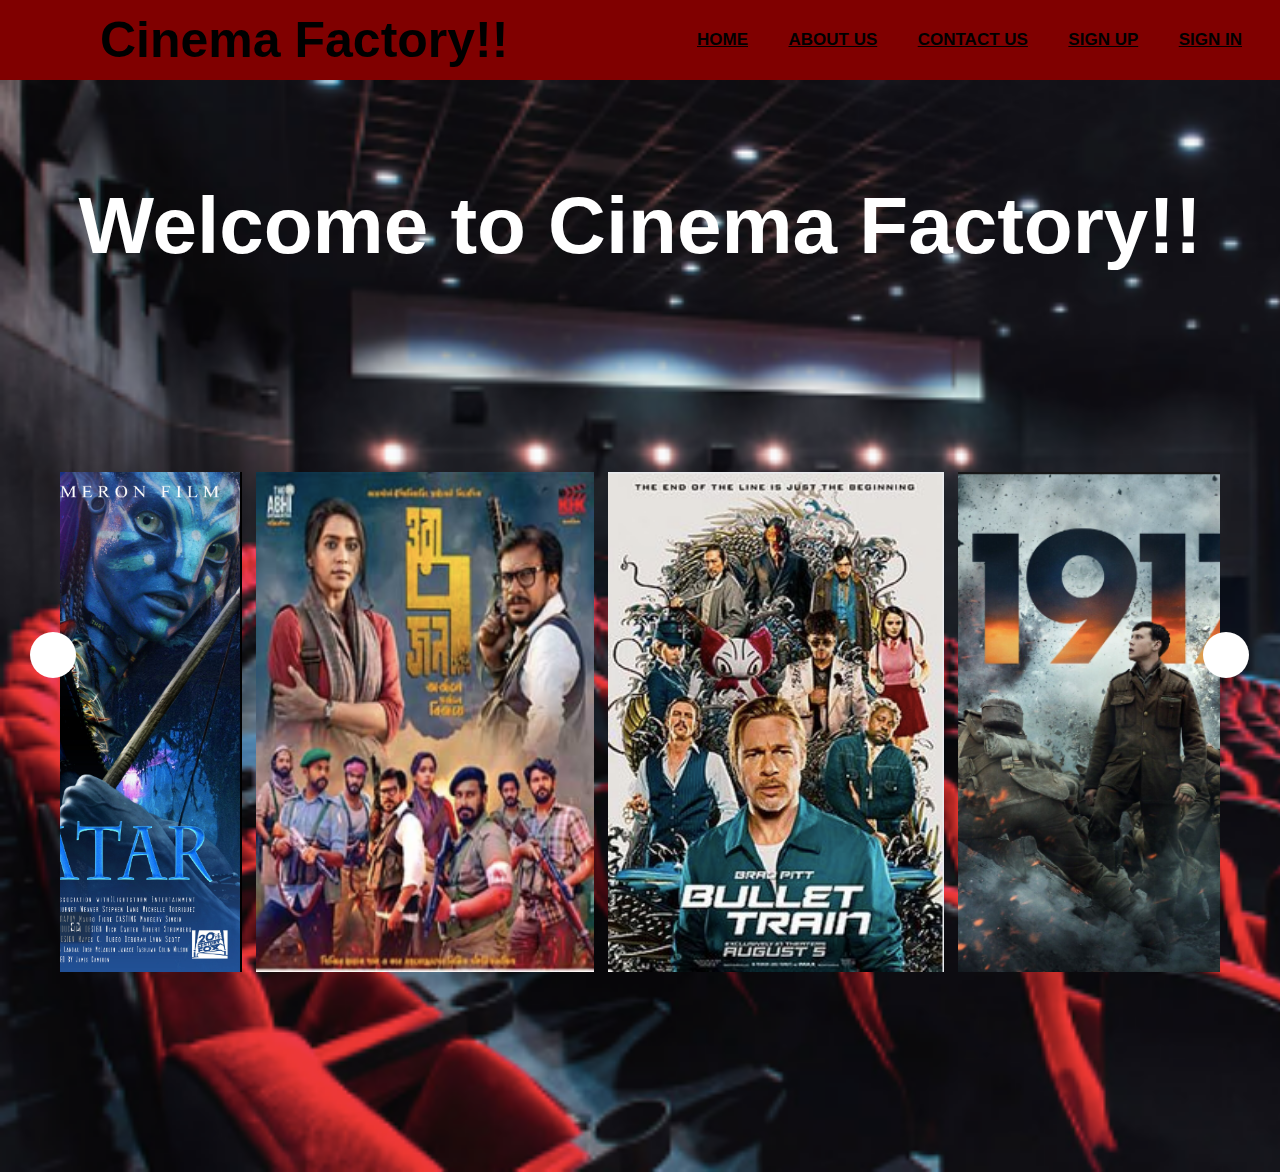
<file: Html/index.html>
<!DOCTYPE html>
<html lang="en">
<head>
    <meta charset="UTF-8">
    <meta http-equiv="X-UA-Compatible" content="IE=edge">
    <meta name="viewport" content="width=device-width, initial-scale=1.0">
    <title>Cinema Factory!</title>
    <link rel="stylesheet" href="https://cdnjs.cloudflare.com/ajax/libs/font-awesome/6.3.0/css/all.min.css" integrity="sha512-SzlrxWUlpfuzQ+pcUCosxcglQRNAq/DZjVsC0lE40xsADsfeQoEypE+enwcOiGjk/bSuGGKHEyjSoQ1zVisanQ==" crossorigin="anonymous" referrerpolicy="no-referrer" />
    <link rel="stylesheet" href="../Css/home.css">
    <script src="../JS/home.js" defer></script>
</head>
<body>
    <nav>
        <input type="checkbox" id="check">
        <label for="check" class="checkbtn">
            <i class="fa-solid fa-bars"></i>  
        </label>
        <label class="logo">Cinema Factory!!</label>
        <ul>
            <li><a href="#">Home</a></li>
            <li><a href="../Html/aboutus.html">About Us</a></li>
            <li><a href="../Html/contactus.html">Contact Us</a></li>
            <li><a href="../Html/signup.html">Sign Up</a></li>
            <li><a href="../Html/login.html">Sign In</a></li>
        </ul>
    </nav>
    <div class="section">
        <div class="heading">
            <h1>Welcome to Cinema Factory!!</h1>
        </div> 
        <i class="fa-solid fa-angles-left" id="first"></i>
        <i class="fa-solid fa-angles-right" id="last"></i>  
        <div class="carousel">
            <img src="../Images/7jon.png" alt="">
            <img src="../Images/avatar.png" alt="">
            <img src="../Images/batman.png" alt="">
            <img src="../Images/bullet.png" alt="">
            <img src="../Images/maya.png" alt="">
            <img src="../Images/nabola.png" alt="">
            <img src="../Images/Av.png" alt="">
            <img src="../Images/7jon.png" alt="">
            <img src="../Images/bullet.png" alt="">
            <img src="../Images/1917.png" alt="">
            <img src="../Images/fam.png" alt="">
            <img src="../Images/harry.png" alt="">
            <img src="../Images/jhon.png" alt="">
            <img src="../Images/joker.png" alt="">
            <img src="../Images/shrek.png" alt="">
            <img src="../Images/nabola.png" alt="">

        </div>
    
</body>
</html>
</file>
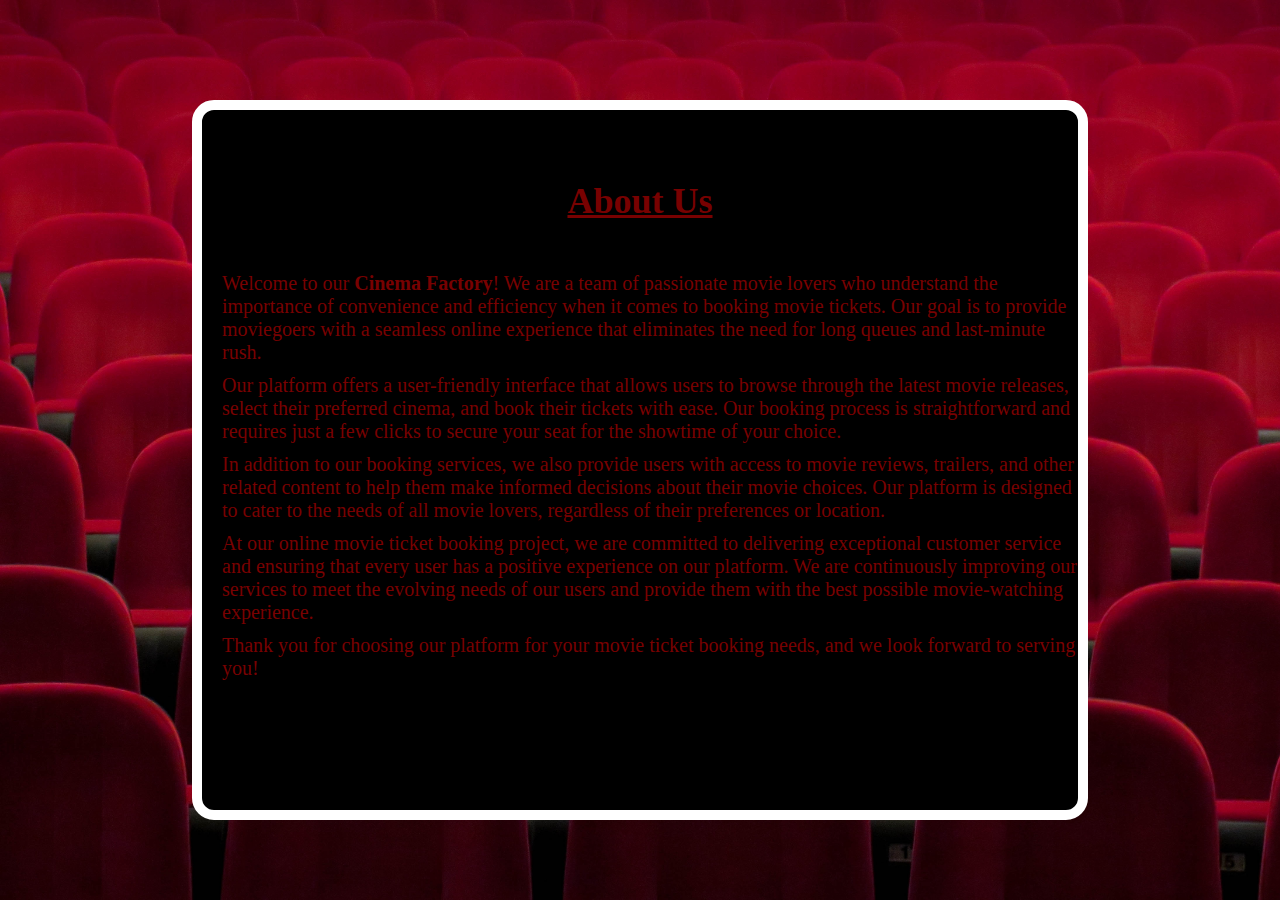
<file: Html/aboutus.html>
<!DOCTYPE html>
<html lang="en">
<head>
    <meta charset="UTF-8">
    <meta http-equiv="X-UA-Compatible" content="IE=edge">
    <meta name="viewport" content="width=device-width, initial-scale=1.0">
    <title>AboutUs</title>
    <link rel="stylesheet" href="../Css/aboutus.css">
</head>
<body>
    <div class="section">
        <div class="form">
           <div class="title">
            <h1><u>About Us</u></h1>
           </div> 
           <div class="text">
            <h3>
                <p>
                    Welcome to our <b>Cinema Factory</b>! We are a team of passionate movie lovers who understand the importance of convenience and efficiency when it comes to booking movie tickets. Our goal is to provide moviegoers with a seamless online experience that eliminates the need for long queues and last-minute rush. 
                </p>
                <p>
                    Our platform offers a user-friendly interface that allows users to browse through the latest movie releases, select their preferred cinema, and book their tickets with ease. Our booking process is straightforward and requires just a few clicks to secure your seat for the showtime of your choice.
                </p>
                <p>
                    In addition to our booking services, we also provide users with access to movie reviews, trailers, and other related content to help them make informed decisions about their movie choices. Our platform is designed to cater to the needs of all movie lovers, regardless of their preferences or location.
                </p>
                <p>
                    At our online movie ticket booking project, we are committed to delivering exceptional customer service and ensuring that every user has a positive experience on our platform. We are continuously improving our services to meet the evolving needs of our users and provide them with the best possible movie-watching experience. 
                </p>
                <p>
                    Thank you for choosing our platform for your movie ticket booking needs, and we look forward to serving you!
                </p>
            </h3>
           </div>
        </div>
    </div>
    
</body>
</html>
</file>
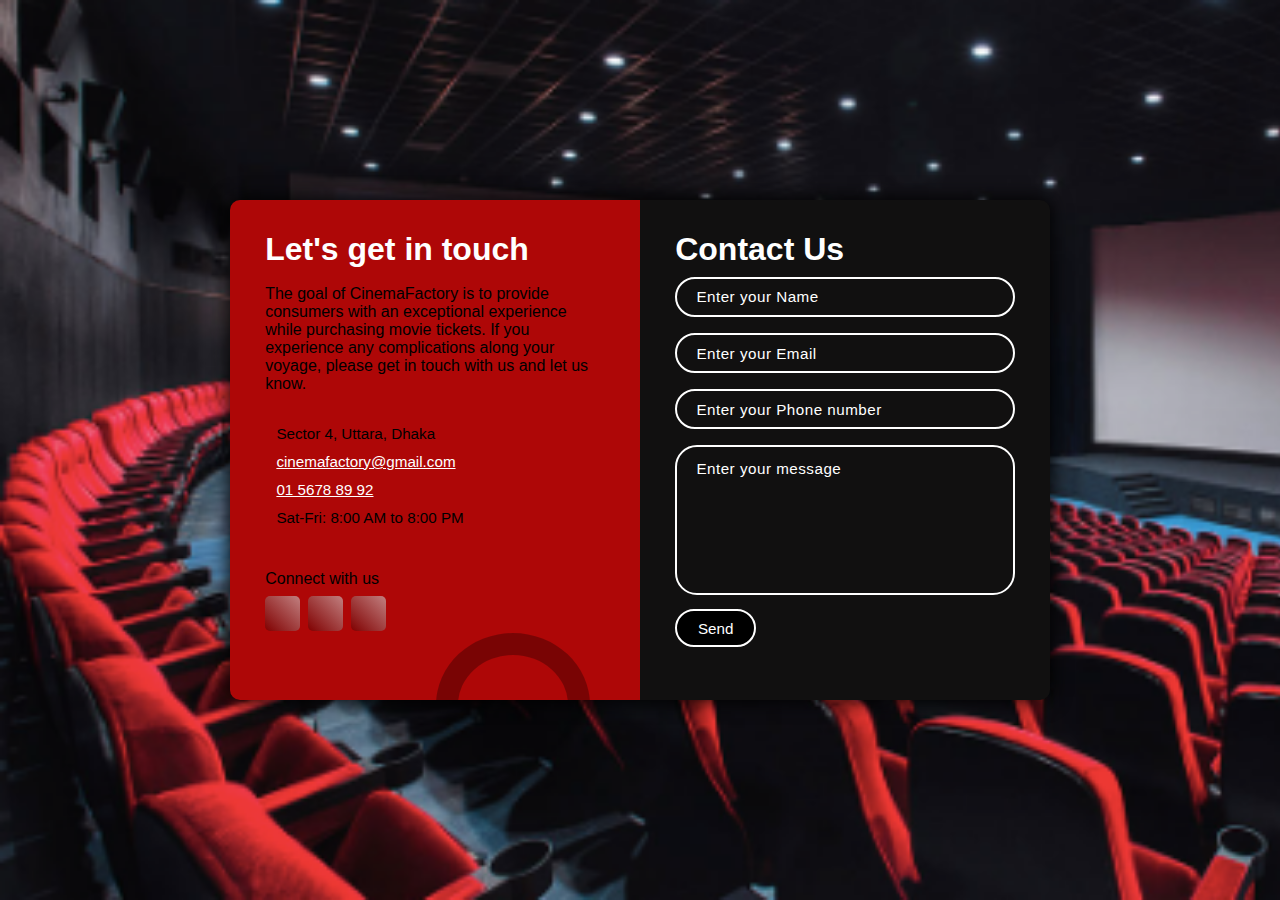
<file: Html/contactus.html>
<!DOCTYPE html>
<html lang="en">
<head>
    <meta charset="UTF-8">
    <meta http-equiv="X-UA-Compatible" content="IE=edge">
    <meta name="viewport" content="width=device-width, initial-scale=1.0">
    <title>ContactUs</title>
    <link rel="stylesheet" href="https://cdnjs.cloudflare.com/ajax/libs/font-awesome/6.3.0/css/all.min.css" integrity="sha512-SzlrxWUlpfuzQ+pcUCosxcglQRNAq/DZjVsC0lE40xsADsfeQoEypE+enwcOiGjk/bSuGGKHEyjSoQ1zVisanQ==" crossorigin="anonymous" referrerpolicy="no-referrer" />
    <link rel="stylesheet" href="../Css/contactus.css">
</head>
<body>
    
    <div class="container">
        <div class="form">
            <div class="contact-info">
                <h3 class="title">Let's get in touch</h3>
                <p class="text">The goal of CinemaFactory is to provide consumers with an exceptional experience while purchasing movie tickets. If you experience any complications along your voyage, please get in touch with us and let us know.</p>
                <div class="info">
                    <div class="information">
                        <i class="fa-solid fa-location-dot"></i>
                        <p>Sector 4, Uttara, Dhaka</p>
                    </div>
                    <div class="information">
                        <i class="fa-solid fa-envelope"></i><a href="mailto:cinemafactory@gmail.com">cinemafactory@gmail.com</a>
                    </div>
                    <div class="information">
                        <i class="fa-solid fa-phone-volume"></i><a href="tel:+01 5678 89 92">01 5678 89 92</a>
                    </div>
                    <div class="information">
                        <i class="fa-solid fa-clock"></i>
                        <p>Sat-Fri: 8:00 AM to 8:00 PM</p>
                    </div>
                </div>
                <div class="social-media">
                    <p>Connect with us</p>
                    <div class="social-icons">
                        <a href="#">
                            <i class="fa-brands fa-facebook"></i>
                        </a>
                        <a href="#">
                            <i class="fa-brands fa-twitter"></i>
                        </a>
                        <a href="#">
                            <i class="fa-brands fa-square-instagram"></i>
                        </a>
                    </div>
                </div>
            </div>
            <div class="contact-form">
                <form action="">
                    <h3 class="title">Contact Us</h3>
                    <div class="input-container">
                        <input type="text" name="name" class="input" placeholder="Enter your Name">
                        
                    </div>
                    <div class="input-container">
                        <input type="email" name="email" class="input" placeholder="Enter your Email">
                        
                    </div>
                    <div class="input-container">
                        <input type="tel" name="phone" class="input" placeholder="Enter your Phone number">

                    </div>
                    <div class="input-container.textarea">
                        <textarea name="message" class="input" placeholder="Enter your message"></textarea>
                    </div>
                    <input type="submit" value="Send" class="btn">
                </form>
            </div>
        </div>
    </div>
</body>
</html>
</file>
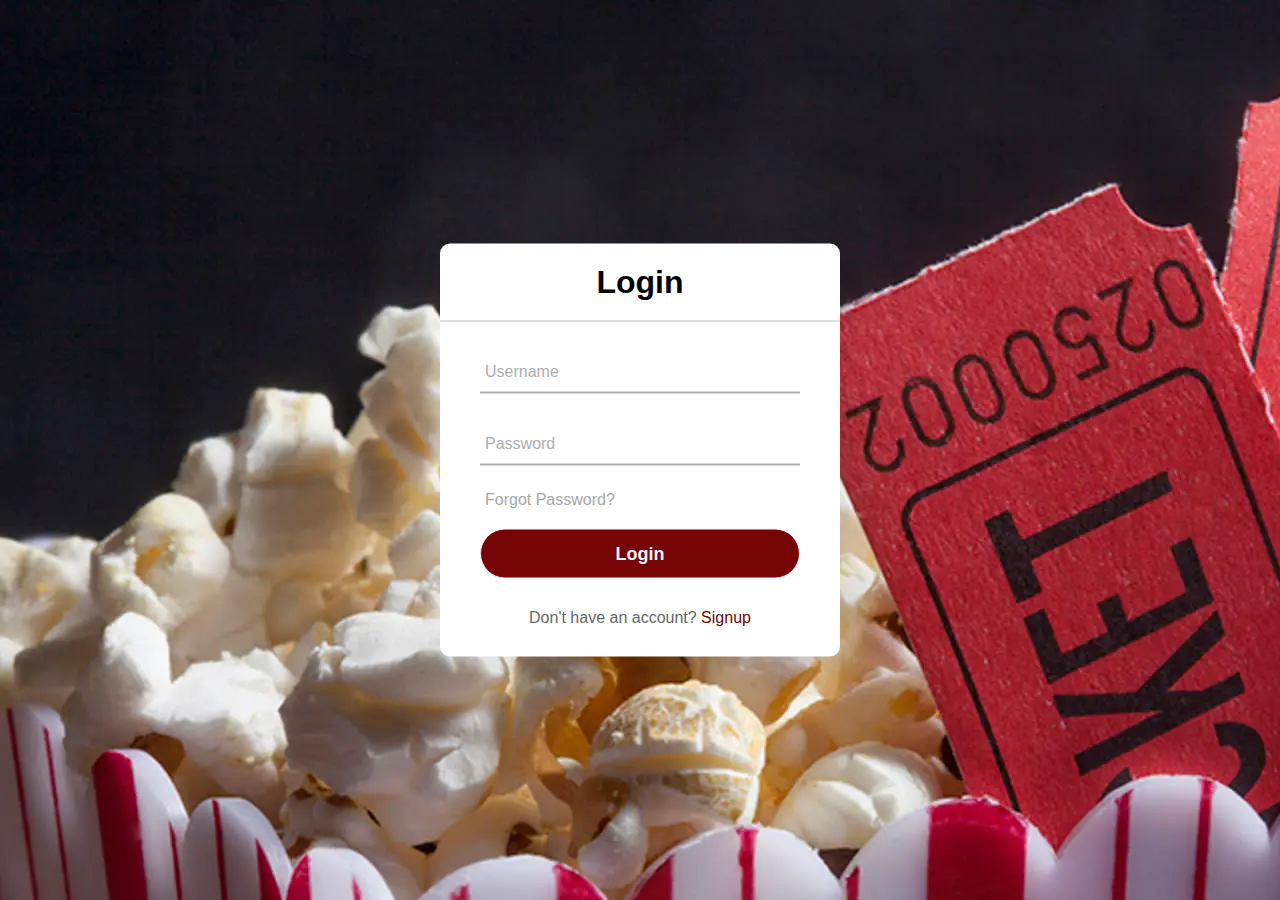
<file: Html/login.html>
<!DOCTYPE html>

<html lang="en" dir="ltr">
  <head>
    <meta charset="utf-8">
    <title> Login Form</title>
    <link rel="stylesheet" href="../Css/login.css">
  </head>
  <body class="backpic">
    <div class="center">
      <h1>Login</h1>
      <form method="post">
        <div class="txt_field">
          <input type="text" required>
          <span></span>
          <label>Username</label>
        </div>
        <div class="txt_field">
          <input type="password" required>
          <span></span>
          <label>Password</label>
        </div>
        <div class="pass">Forgot Password?</div>
        <input type="submit" value="Login">
        <div class="signup_link">
          <p>Don't have an account? <a herf="#">Signup </a></p>
          </div>
      </form>
    </div>

  </body>
</html>
</file>
<file: Css/home.css>
*{
    padding: 0;
    margin: 0;
    box-sizing: border-box;
}

body{
    font-family: 'Franklin Gothic Medium', 'Arial Narrow', Arial, sans-serif;
}

nav{
    background: maroon;
    height: 80px;
    width: 100%;
}


label.logo{
    color: black;
    font-size: 50px;
    line-height: 80px;
    padding: 0 100px;
    font-weight: bolder;
}

nav ul{
    float: right;
    margin-right: 20px;
}

nav ul li{
    display: inline-block;
    line-height: 80px;
    margin: 0 5px;
}

nav ul li a{
    color: black;
    font-size: 17px;
    padding: 7px 13px;
    border-radius: 3px;
    text-transform: uppercase;
    font-weight: bold;
}
 a:hover{
    background: white;
    transition: 0.3s;
}

.checkbtn{
    font-size: 30px;
    color:black;
    float: right;
    line-height: 80px;
    margin-right: 40px;
    cursor: pointer;
    display: none;
}

#check{
    display: none;
}

@media (max-width: 952px){
    label.logo{
        font-size: 30px;
        padding-left: 50px;
    }

    nav ul li a{
        font-size: 16px;
    }
}

@media (max-width: 858px){
    .checkbtn{
        display: block;
    }
    ul{
        position: fixed;
        width: 100%;
        height: 100vh;
        background: maroon;
        top: 80px;
        left: -100%;
        text-align: center;
        transition: all .3s;
    }

    nav ul li{
        display: block;
        margin: 50px 0;
        line-height: 30px;
    }
    nav ul li a{
        font-size: 20px;
    }

    a:hover{
        background: none;
        color: white;
    }
    #check:checked ~ ul{
        left: 0;
    }

}

.section{
    background-image: url(../Images/theatre.png);
    background-size: cover;
    background-repeat: no-repeat;
    height: calc(100% - 80px);
}
h1{
    font-size: 80px;
    font-weight: bolder;
    text-align: center;
    padding-top: 100px;
    color: white;
    
}

.section .carousel{
    white-space: nowrap;
    display: flex;
    align-items: center;
    justify-content: center;
    min-height: 100vh;
    font-size: 0px;
    cursor: pointer;
    overflow: hidden;
    margin-left: 60px;
    margin-right: 60px;
    scroll-behavior: smooth;
    
}

.carousel img{
    height: 500px;
    object-fit: cover;
    width: calc(100%/3);
    margin-left: 14px;

}

.carousel img:first-child{
    margin-left: 0px;
}

.section i{
    
    height: 46px;
    width: 46px;
    text-align: center;
    line-height: 46px;
    background-color: white;
    border-radius: 50%;
    cursor: pointer;
    position: absolute;
    font-size: 1.2rem;
    
}

#first{
    margin-top: 360px;
    margin-left: 30px;
}

#last{
    margin-left: 94%;
    margin-top: 360px;
    
}

@media screen and (max-width:900px) {
    .carousel img{
        width: calc(100%/2);
    } 
}

@media screen and (max-width:550px) {
    .carousel img{
        width:100%;
    } 
}
</file>
<file: Css/aboutus.css>
*{
    padding: 0;
    margin: 0;
    box-sizing: border-box;
}

.section{
    width: 100%;
    min-height: 100vh;
    background-image: url(../Images/redchairs.jpg);
    background-size: cover;
    background-repeat: no-repeat;
    position: relative;
    display: flex;
    justify-content: center;
}

.form{
    width: 70%;
    min-height: 80vh;
    position: absolute;
    margin-top: 100px;
    margin-left: 100px;
    margin-bottom: 100px;
    margin-right: 100px;
    display: block;
    background-color:black;
    border-radius: 22px;
    border: 10px solid white;
}

.title{
    text-align: center;
    margin-top: 70px;
    font-weight: 700;
    font-size: large;
    margin-bottom: 50px;
    color: rgb(120, 1, 1);
}

.text p{
    margin-bottom: 10px;
    margin-left: 20px;
    color:rgb(120, 1, 1);
    text-align: left;
    font-size: 20px;
    font-weight: 500;
}
</file>
<file: Css/contactus.css>
*{
    margin: 0;
    padding: 0;
    box-sizing: border-box;
}

body,
input,
textarea{
    font-family: 'Franklin Gothic Medium', 'Arial Narrow', Arial, sans-serif;
}

.container{
    position: relative;
    width: 100%;
    min-height: 100vh;
    padding: 2rem;
    background-color: white;
    background-image: url(../Images/theatre.png);
    background-size: cover;
    background-repeat: no-repeat ;
    overflow: hidden;
    display: flex;
    align-items: center;
    justify-content: center;
}

.form{
    width: 100%;
    max-width: 820px;
    height: 500px;
    background-color:rgb(17, 16, 16);
    border-radius: 10px;
    box-shadow: 0 0 20px 1px black;
    z-index: 1000;
    overflow: hidden;
    display: grid;
    grid-template-columns: repeat(2, 1fr);
}

form{
    padding: 2.3rem 2.2rem;
    z-index: 10;
    overflow: hidden;
    position: relative;
}

.title{
    color:white;
    font-weight: 600;
    font-size: 2rem;
    line-height: 1.5rem;
    margin-bottom: 0.7rem;
}

.input-container{
    position: relative;
    margin: 1rem 0;
}

.input{
    width: 100%;
    outline: none;
    border: 2px solid white;
    background: none;
    padding: 0.6rem 1.2rem;
    color: white;
    font-weight: 500;
    font-size: 0.95rem;
    letter-spacing: 0.5px;
    border-radius: 22px;
    transition: 0.3s;
}

textarea.input{
    padding: 0.8rem 1.2rem;
    min-height: 150px;
    resize: none;
    overflow-y: auto;
}

::placeholder { 
    color: white;
    opacity: 1; 
  }

.btn{
    padding: 0.6rem 1.3rem;
    margin-top: 0.6rem;
    background-color: black;
    border: 2px solid white;
    font-size: 0.95rem;
    color: white;
    line-height: 1;
    border-radius: 25px;
    outline: none;
    cursor: pointer;
    transition: 0.3s;
}

.btn:hover{
    background-color: white;
    color: black;
}

.contact-info{
    padding: 2.3rem 2.2rem;
    position: relative;
    background-color:rgb(174, 7, 7);
}

.text{
    margin: 1.5rem 0 2rem 0;
    font-family: 'Franklin Gothic Medium', 'Arial Narrow', Arial, sans-serif;
}

.information{
    display: flex;
    margin: 0.7rem 0;
    align-items: center;
    font-size: 0.95rem;
}

i{
    margin-right: 0.7rem;
}

a{
    color: white;
}

.social-media{
    padding: 2rem 0 0 0;
}

.social-icons{
    display: flex;
    margin-top: 0.5rem;
}

.social-icons a{
    padding: auto;
    width: 35px;
    height: 35px;
    border-radius: 5px;
    background: linear-gradient(45deg, maroon, rgb(193, 128, 128));
    color: black;
    text-align: center;
    line-height: 35px;
    margin-right: 0.5rem;
    transition: o.3s;
}

.social-icons a:hover{
    transform: scale(1.05);
}

.contact-info:before{
    content: "";
    position: absolute;
    width: 110px;
    height: 100px;
    border: 22px solid black;
    border-radius: 50%;
    bottom: -77px;
    right: 50px;
    opacity: 0.3;
}
</file>
<file: Css/login.css>
.backpic{
  background-image: url("../Images/pic.webp");
  max-width: 100%;
  height: auto;
}
@import url('https://fonts.googleapis.com/css2?family=Noto+Sans:wght@700&family=Poppins:wght@400;500;600&display=swap');
*{
  margin: 0;
  padding: 0;
  box-sizing: border-box;
  font-family: "Poppins", sans-serif;
}
body{
  margin: 0;
  padding: 0;
  background: linear-gradient(120deg,#830707, #8e44ad);
  height: 100vh;
  overflow: hidden;
}
.center{
  position: absolute;
  top: 50%;
  left: 50%;
  transform: translate(-50%, -50%);
  width: 400px;
  background: white;
  border-radius: 10px;
  box-shadow: 10px 10px 15px rgba(0,0,0,0.05);
}
.center h1{
  text-align: center;
  padding: 20px 0;
  border-bottom: 1px solid silver;
}
.center form{
  padding: 0 40px;
  box-sizing: border-box;
}
form .txt_field{
  position: relative;
  border-bottom: 2px solid #adadad;
  margin: 30px 0;
}
.txt_field input{
  width: 100%;
  padding: 0 5px;
  height: 40px;
  font-size: 16px;
  border: none;
  background: none;
  outline: none;
}
.txt_field label{
  position: absolute;
  top: 50%;
  left: 5px;
  color: #adadad;
  transform: translateY(-50%);
  font-size: 16px;
  pointer-events: none;
  transition: .5s;
}
.txt_field span::before{
  content: '';
  position: absolute;
  top: 40px;
  left: 0;
  width: 0%;
  height: 2px;
  background: #880a0a;
  transition: .5s;
}
.txt_field input:focus ~ label,
.txt_field input:valid ~ label{
  top: -5px;
  color: #7d0909;
}
.txt_field input:focus ~ span::before,
.txt_field input:valid ~ span::before{
  width: 100%;
}
.pass{
  margin: -5px 0 20px 5px;
  color: #a6a6a6;
  cursor: pointer;
}
.pass:hover{
  text-decoration: underline;
}
input[type="submit"]{
  width: 100%;
  height: 50px;
  border: 1px solid;
  background: #770505;
  border-radius: 25px;
  font-size: 18px;
  color: #e9f4fb;
  font-weight: 700;
  cursor: pointer;
  outline: none;
}
input[type="submit"]:hover{
  border-color: #5e0606;
  transition: .5s;
}
.signup_link{
  margin: 30px 0;
  text-align: center;
  font-size: 16px;
  color: #666666;
}
.signup_link a{
  color: #6b0606;
  text-decoration: none;
}
.signup_link p a:hover{
  text-decoration: underline;
}
</file>
